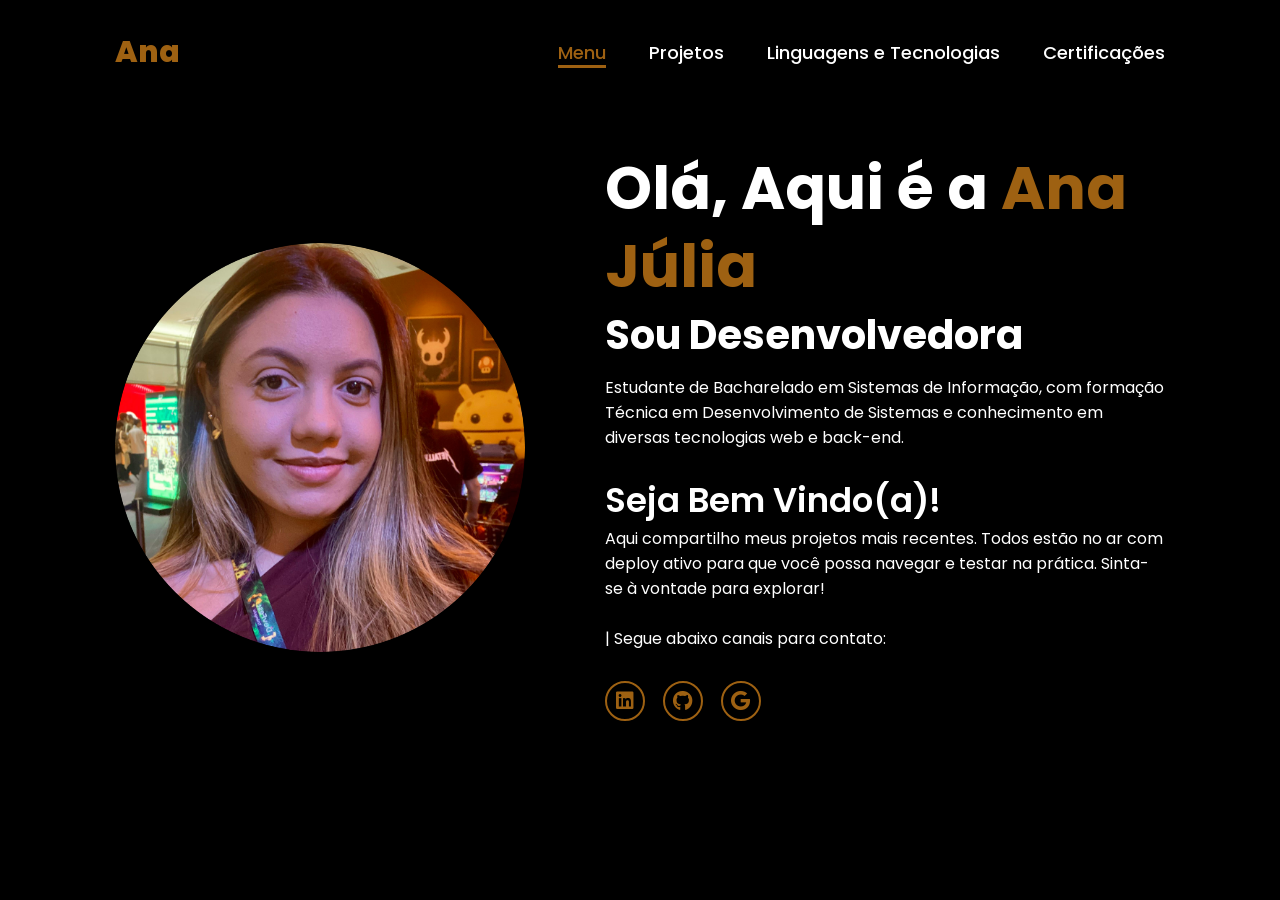
<file: index.html>
<!DOCTYPE html>
<html lang="en">
<head>
    <meta charset="UTF-8">
    <meta name="viewport" content="width=device-width, initial-scale=1.0">
    <link rel="stylesheet" href="https://cdnjs.cloudflare.com/ajax/libs/font-awesome/6.5.2/css/all.min.css">
    <link rel="stylesheet" href="style.css">
    <link rel="icon" type="image/png" href="logo.png">
    <title>Portifólio</title>
</head>
<body>
    <header>
        <a href="#" class="logo">Ana</a>

        <nav>
            <a href="index.html" class="active">Menu</a>
            <a href="projetos.html">Projetos</a>
            <a href="linguagens_Tecnologias.html">Linguagens e Tecnologias</a>
            <a href="certificacao.html">Certificações</a>
        </nav>
    </header>
    <section class="menu">
        <div class="menu-img">
            <img src="main.jpeg" alt="">
        </div>
        <div class="menu-content">
            <h1>Olá, Aqui é a <span>Ana Júlia</span></h1>
            <h3 class="typing-text">Sou Desenvolvedora</h3>
            <p>Estudante de Bacharelado em Sistemas de Informação, com formação Técnica em Desenvolvimento de 
                Sistemas e conhecimento em diversas tecnologias web e back-end.<br><br></p>

                <h4 class="typing-text">Seja Bem Vindo(a)!</h4> 

                <p>Aqui compartilho meus projetos mais recentes. Todos estão no ar com deploy ativo para que 
                    você possa navegar e testar na prática. Sinta-se à vontade para explorar!<br><br>
                    | Segue abaixo canais para contato:</p>

            <div class="social-icons">
                <a href="#" id="linkedin-link" target="_blank" rel="noopener noreferrer"><i  class="fa-brands fa-linkedin"></i></a>
                <a href="#" id="github-link" target="_blank" rel="noopener noreferrer"><i class="fa-brands fa-github"></i></a>
                <a href="#" id="gmail-link" target="_blank" rel="noopener noreferrer"><i class="fa-brands fa-google"></i></a>

                <script>
                    document.addEventListener('DOMContentLoaded', function() {
                        
                        const linkedinURL = 'https://linkedin.com/in/ana-júlia-de-souza-franco';
                        const githubURL = 'https://github.com/anajuliafrancoo';
                        const gmailURL = 'mailto:anajuliasouzafrancoo@gmail.com';

                        const linkedinLink = document.getElementById('linkedin-link');
                        const githubLink = document.getElementById('github-link');
                        const gmailLink = document.getElementById('gmail-link');
                        
                        function redirecionar(url) {
                            window.open(url, '_blank'); 
                            }
                            
                            if (linkedinLink) {
                                linkedinLink.addEventListener('click', function(event) {
                                    event.preventDefault(); 
                                    redirecionar (linkedinURL);
                                });
                            }

                            if (githubLink) {
                                githubLink.addEventListener('click', function(event) {
                                    event.preventDefault(); 
                                    redirecionar(githubURL);
                                });
                            }

                            if (gmailLink) {
                                gmailLink.addEventListener('click', function(event) {
                                    event.preventDefault();
                                    redirecionar (gmailURL);
                                });
                            }
                        });

                        </script>
                        </div>
                    </div>
                </section>
            </body>
            </html>
</file>
<file: style.css>
@import url('https://fonts.googleapis.com/css2?family=Poppins:wght@100;200;300;400;500;600&display=swap');

*{
    margin: 0;
    padding: 0;
    box-sizing: border-box;
    text-decoration: none;
    border: none;
    outline: none;
    font-family: 'Poppins', sans-serif;
}

html{
    font-size: 62.5%;
}

body{
    width: 100%;
    height: 100vh;
    overflow-x: hidden;
    background-color: black;
    color: white;
}

header{
    margin-top: 20px;
    position: fixed;
    top: 0;
    left: 0;
    width: 100%;
    padding: 1rem 9%;
    background-color: transparent;
    filter: drop-shadow(10px);
    display: flex;
    justify-content: space-between;
    align-items: center;
    z-index: 100;
}

.logo{
    font-size: 3rem;
    color: #9e6112;
    font-weight: 800;
    cursor: pointer;
    transition: 0.5s ease;
}

.logo:hover{
    transform: scale(1.1);
}

nav a{
    font-size: 1.8rem;
    color: white;
    margin-left: 4rem;
    font-weight: 500;
    transition: 0.3s ease;
    border-bottom: 3px solid transparent;
}

nav a:hover,
nav a.active{
    color: #9e6112;
    border-bottom: 3px solid #9e6112;
}

@media(max-width:995px){
    nav{
        position: absolute;
        display: none;
        top: 0;
        right: 0;
        width: 40%;
        border-left: 3px solid #9e6112;
        border-bottom: 3px solid #9e6112;
        border-bottom-left-radius: 2rem;
        padding: 1rem solid;
        background-color: #161616;
        border-top: 0.1rem solid rgba(0,0,0,0.1);
    }

    nav.active{
        display: block;
    }

    nav a{
        display: block;
        font-size: 2rem;
        margin: 3rem 0;
    }

    nav a:hover,
    nav a.active{
        padding: 1rem;
        border-radius: 0.5rem;
        border-bottom: 0.5rem solid #9e6112;
    }
}

section{
    min-height: 100vh;
    padding: 5rem 9% 5rem;
}

.menu{
    display: flex;
    justify-content: center;
    align-items: center;
    gap: 8rem;
    background-color: black;
}

.menu .menu-content h1{
    font-size: 6rem;
    font-weight: 700;
    line-height: 1.3;
}

span{
    color: #9e6112;
}

.menu-content h3{
    font-size: 4rem;
    margin-bottom: 1rem;
    font-weight: 700;
}

.menu-content p{
    font-size: 1.6rem;
}

.menu-img{
    border-radius: 50%;
}

.menu-img img{
    position: relative;
    width: 32vw;
    border-radius: 50%;
    box-shadow: 0 0 25px solid #9e6112;
    cursor: pointer;
    transition: 0.2s linear;
}

.menu-img img:hover{
    font-size: 1.8rem;
    font-weight: 500;
}

.social-icons a{
    display: inline-flex;
    justify-content: center;
    align-items: center;
    width: 4rem;
    height: 4rem;
    background-color: transparent;
    border: 0.2rem solid #9e6112;
    font-size: 2rem;
    border-radius: 50%;
    margin: 3rem 1.5rem 3rem 0;
    transition: 0.3s ease;
    color: #9e6112;
}

.social-icons a:hover{
    color: black;
    transform: scale(1.3) translateY(-5px);
    background-color: #9e6112;
    box-shadow: 0  0 25px #9e6112;
}

.btn{
    display: inline-block;
    padding: 1rem 2.8rem;
    background-color: black;
    border-radius: 4rem;
    font-size: 1.6rem;
    color: #9e6112;
    letter-spacing: 0.3rem;
    font-weight: 600;
    border: 2px solid #9e6112;
    transition: 0.3s ease;
    cursor: pointer;
}

.btn:hover{
    transform: scale3d(1.03);
    background-color: #9e6112;
    color: black;
    box-shadow: 0 0 25px #9e6112;
}

.typing-text{
    font-size: 34px;
    font-weight: 600;
    min-width: 280px;
}

.typing-text span{
    position: relative;
}

.typing-text span::before{
    content: "software Developer";
    color: #9e6112;
    animation: words 20s infinite;
}

.typing-text span::after{
    content: "";
    background-color: black;
    position: absolute;
    width: calc(100% + 8px);
    height: 100%;
    border-left: 3px solid black;
    right: -8;
    animation: cursor 0.6s infinite;
}

@keyframes cursor{
    to{
        border-left: 3px solid #9e6112;
    }
}

@keyframes words{
    0%, 20%{
        content: "Web Developer";
    }
    21%, 40%{
        content: "Developer";
    }
    41%, 60%{
        content: "Web Designer";
    }
    61%, 80%{
        content: "Youtuber";
    }
    81%, 100%{
        content: "Script Writer";
    }
}

@media (max-width: 1000px){
    .menu{
        gap: 4rem;
    }
}

@media(max-width:995px){
    .menu{
        flex-direction: column;
        margin: 5rem 4rem;
    }

    .menu .menu-content h3{
        font-size: 2.5rem;
    }

    .menu-content h1{
        font-size: 5rem;
    }

    .menu-img img{
        width: 70vw;
        margin-top: 4rem;
    }
}
</file>
